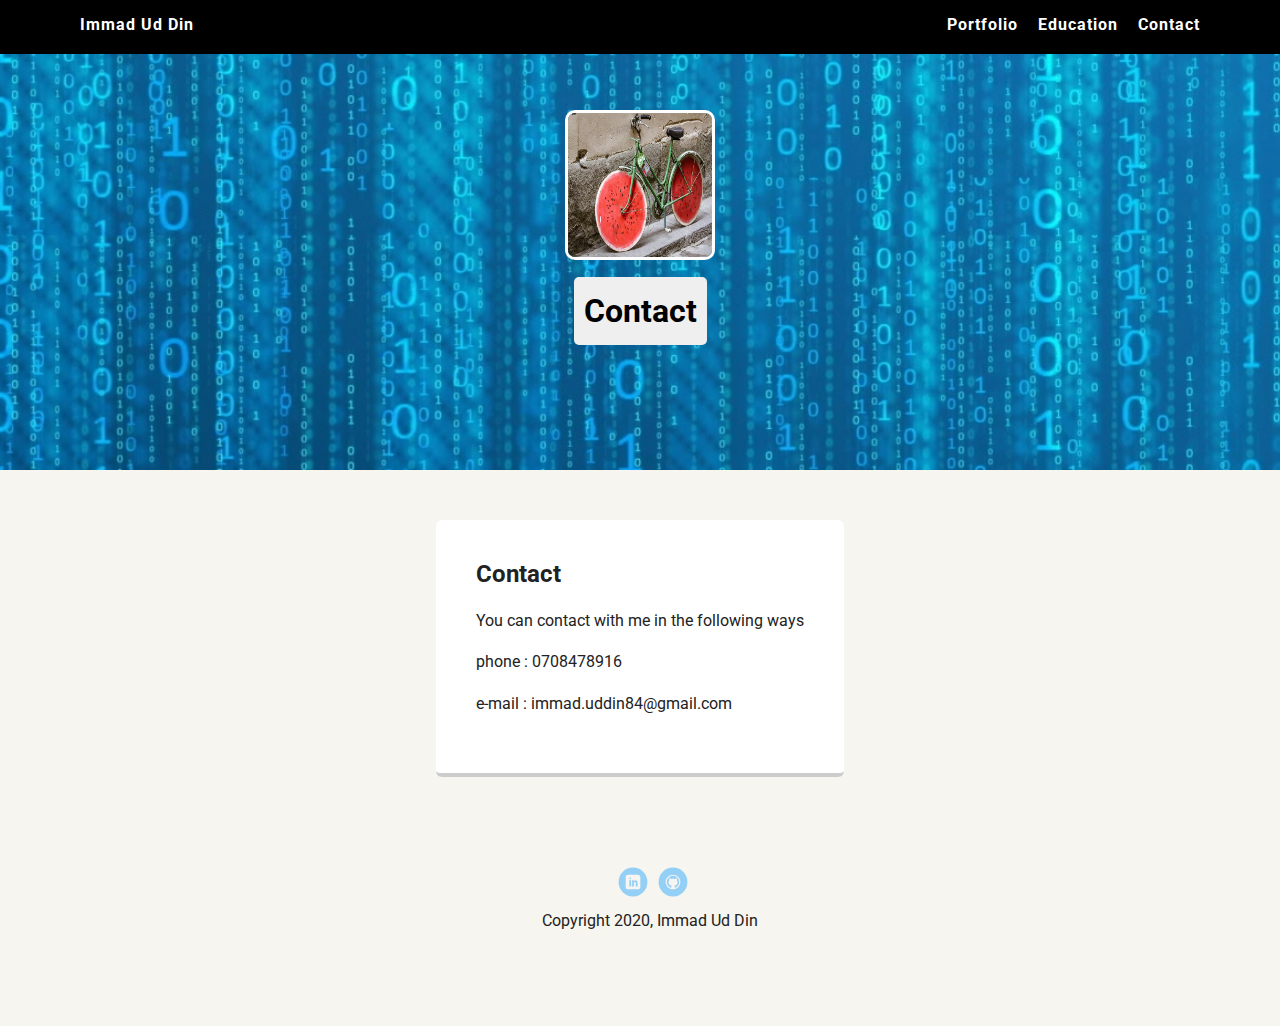
<file: contact.html>
<!doctype html>
<html lang="en">
<head>
  <meta charset="utf-8">
  <title>Immad's Profile</title>
  <meta name="viewport" content="width=device-width, initial-scale=1.0">
  <link rel="stylesheet" href="styles.css">
  <link href="https://fonts.googleapis.com/css?family=Muli%7CRoboto:400,300,500,700,900" rel="stylesheet"></head>
  <body>

    <nav class="main-nav">
      <ul class="nav">
        <li class="name">Immad Ud Din</li>
        <li><a href="index.html">Portfolio</a></li>
        <li><a href="experience.html">Education</a></li>
        <li><a href="contact.html">Contact</a></li>
      </ul>
  </nav>

    <header>
      <img src="images/rsz_funnycycle.jpg" alt="a sparrow" class="profile-image">
      <h1 class="tag name">Contact</h1>
    </header>

    <main class="flex">
      <div class="card">
        <h2>Contact</h2>
        <p>
          You can contact with me in the following ways
        </p>
        <p>
          phone : 0708478916
        </p>
        <p>e-mail : immad.uddin84@gmail.com</p>
      </div> 
    </main>
    <footer>
      <ul>
        <!--
          <li><a href="#" class="social twitter">Twitter</a></li>
        -->
        <li><a href="https://www.linkedin.com/in/immad-ud-din-333b7a1b4/" class="social linkedin" target="_blank">LinkedIn</a></li>
        <li><a href="https://www.github.com/immad84" class="social github" target="_blank">Github</a></li>
      </ul>
      <p class="copyright">Copyright 2020, Immad Ud Din</p>
    </footer>
  </body>
  </html>
</file>
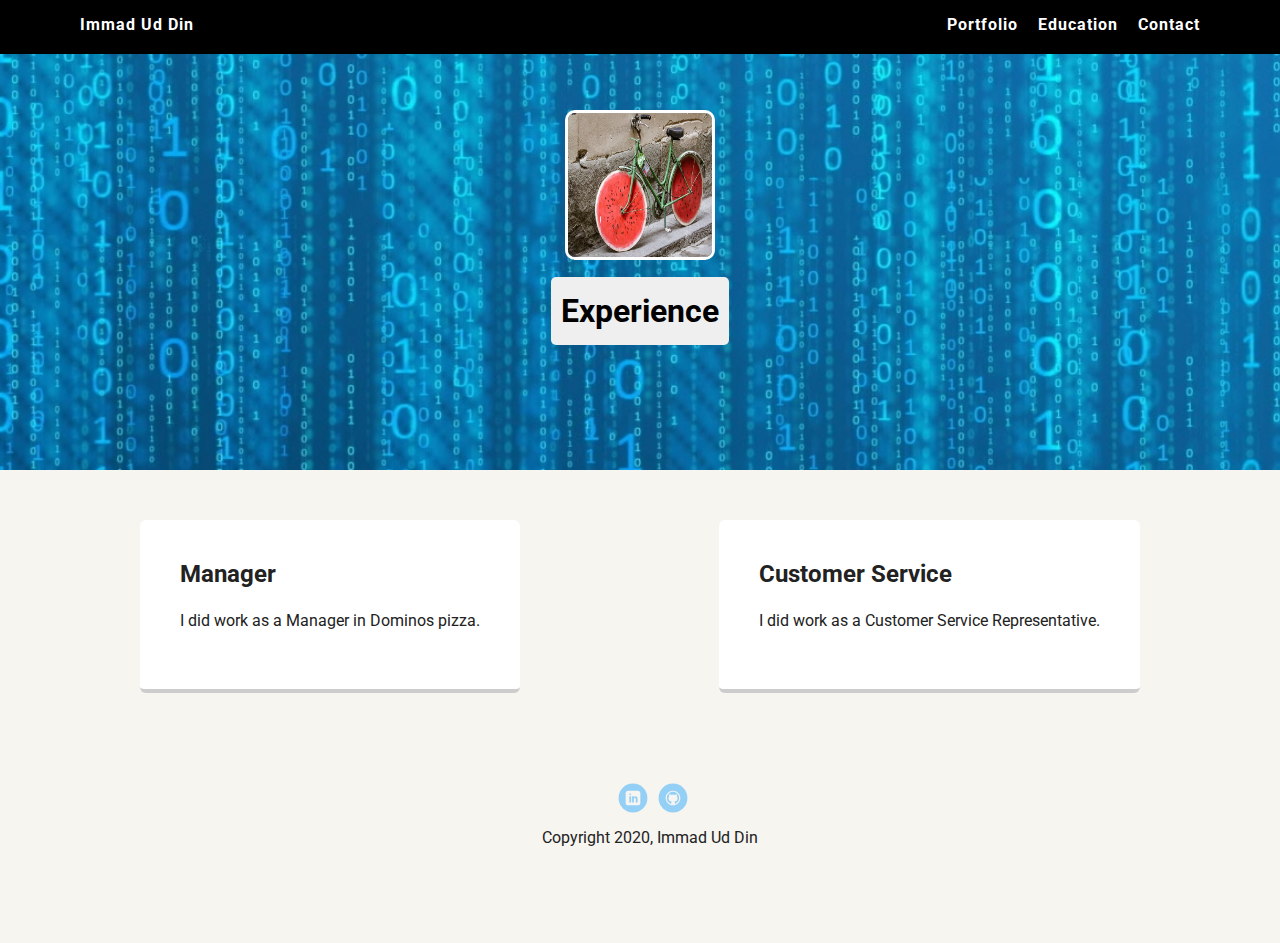
<file: experience.html>
<!doctype html>
<html lang="en">
<head>
  <meta charset="utf-8">
  <title>Immad's Profile</title>
  <meta name="viewport" content="width=device-width, initial-scale=1.0">
  <link rel="stylesheet" href="styles.css">
  <link href="https://fonts.googleapis.com/css?family=Muli%7CRoboto:400,300,500,700,900" rel="stylesheet">
</head>
<body>

  <nav class="main-nav">
    <ul class="nav">
      <li class="name">Immad Ud Din</li>
      <li><a href="index.html">Portfolio</a></li>
      <li><a href="experience.html">Education</a></li>
      <li><a href="contact.html">Contact</a></li>
    </ul>
</nav>

    <header>
      <img src="images/rsz_funnycycle.jpg" alt="cycle with watermelon wheels" class="profile-image">
      <h1 class="tag name">Experience</h1>
    </header>

    <main class="flex">
      <section class="card">
        <h2>Manager</h2>
        <p>
         I did work as a Manager in Dominos pizza. 
        </p>
      </section> 
      <section class="card">
        <h2>Customer Service</h2>
        <p>
          I did work as a Customer Service Representative. 
        </p>
      </section> 
    </main>
    <footer>
      <ul>
        <li>
          <a href="https://www.linkedin.com/in/immad-ud-din-333b7a1b4/" class="social linkedin" target="_blank">LinkedIn</a>
        </li>
        <li>
          <a href="https://www.github.com/immad84" class="social github" target="_blank">Github</a>
        </li>
      </ul>
      <p class="copyright">Copyright 2020, Immad Ud Din</p>
    </footer>
</body>
</html>
</file>
<file: styles.css>
/* Global Layout Set-up */
* {
  box-sizing: border-box;
}

body {
  margin: 0;
  padding: 0;
  text-align: center;
  font-family: 'Roboto', sans-serif;
  color: #222;
  background: #f7f5f0;
}
/* Link Styles */

a {
  text-decoration: none;
  color: #999;
}
a:hover {
  color: #6633ff;
}

/* Section Styles */

.main-nav {
  width: 100%;
  background: black;
  min-height: 30px;
  padding: 10px;
  position: fixed;
  text-align: center;
}
.nav {
  display: flex;
  justify-content: space-around;
  font-weight: 700;
  list-style-type: none;
  margin: 0 auto;
  padding: 0;
}

.nav .name {
  display: block;
  margin-right: auto;
  color: white;
  letter-spacing: 1px;
}
.nav li {
  padding: 5px 10px 10px 10px;
}
.nav a {
  transition: all 0.5s;
  color: white;
  letter-spacing: 1px;
}
.nav a:hover {
  color: white;
}

header {
  /* text-align: center; */
  background: url('images/matrix.jpg') no-repeat top center;
  background-size: cover;
  overflow: hidden;
  padding-top: 60px;
}
header {
  line-height: 1.5;
}
header .profile-image {
  margin-top: 50px;
  width: 150px;
  height: 150px;
  border-radius: 10px;
  border: 3px solid white;
  transition: all 0.5s;
}
header .profile-image:hover {
  transform: scale(1.2) rotate(10deg);
  border: 3px solid red;
}
.tag {
  background-color: #efefef;
  color: black;
  padding: 10px;
  border-radius: 5px;
  display: table;
  margin: 10px auto;
}
.location {
  background-color: #222;
  color: yellow;
}
.card {
  margin: 30px;
  padding: 20px 40px 40px;
  max-width: 500px;
  text-align: left;
  background: #fff;
  border-bottom: 4px solid #ccc;
  border-radius: 6px;
  transition: all 0.5s;
}
.card:hover {
  border-color: #ff99ff;
}

ul.skills {
  padding: 0;
  text-align: center;
}

.skills li {
  border-radius: 6px;
  display: inline-block;
  background: #ff9904;
  color: white;
  padding: 5px 10px;
  margin: 2px;
}

.skills li:nth-child(odd) {
  background: #0399ff;
}

footer {
  width: 100%;
  min-height: 30px;
  padding: 20px 0 40px 20px;
}

footer .copyright {
  top: -8px;
  font-size: 0.75em;
}

footer ul {
  list-style-type: none;
  margin: 0;
  padding: 0;
}

footer ul li {
  display: inline-block;
}

a.social {
  display: inline-block;
  text-indent: -9999px;
  margin-left: 5px;
  width: 30px;
  height: 30px;
  background-size: 30px 30px;
  opacity: 0.4;
  transition: all 0.5s;
}
a.twitter {
  background-image: url(images/twitter.svg);
}
a.linkedin {
  background-image: url(images/linkedin.svg);
}
a.github {
  background-image: url(images/github.svg);
}
a.social:hover {
  opacity: 1;
}
.clearfix {
  clear: both;
}

/* Styles for larger screens */
@media screen and (min-width: 720px) {
  .flex {
    display: -ms-flexbox; /* TWEENER - IE 10 */
    display: flex;
    max-width: 1200px;
    -ms-flex-pack: distribute;
    justify-content: space-around;
    margin: 0 auto;
  }

  header {
    min-height: 470px;
  }

  .nav {
    max-width: 1200px;
    padding: 0 30px;
  }

  main {
    padding-top: 20px;
  }

  main p {
    line-height: 1.6em;
  }

  footer {
    font-size: 1.3em;
    max-width: 1200px;
    margin: 40px auto;
  }
}
</file>
